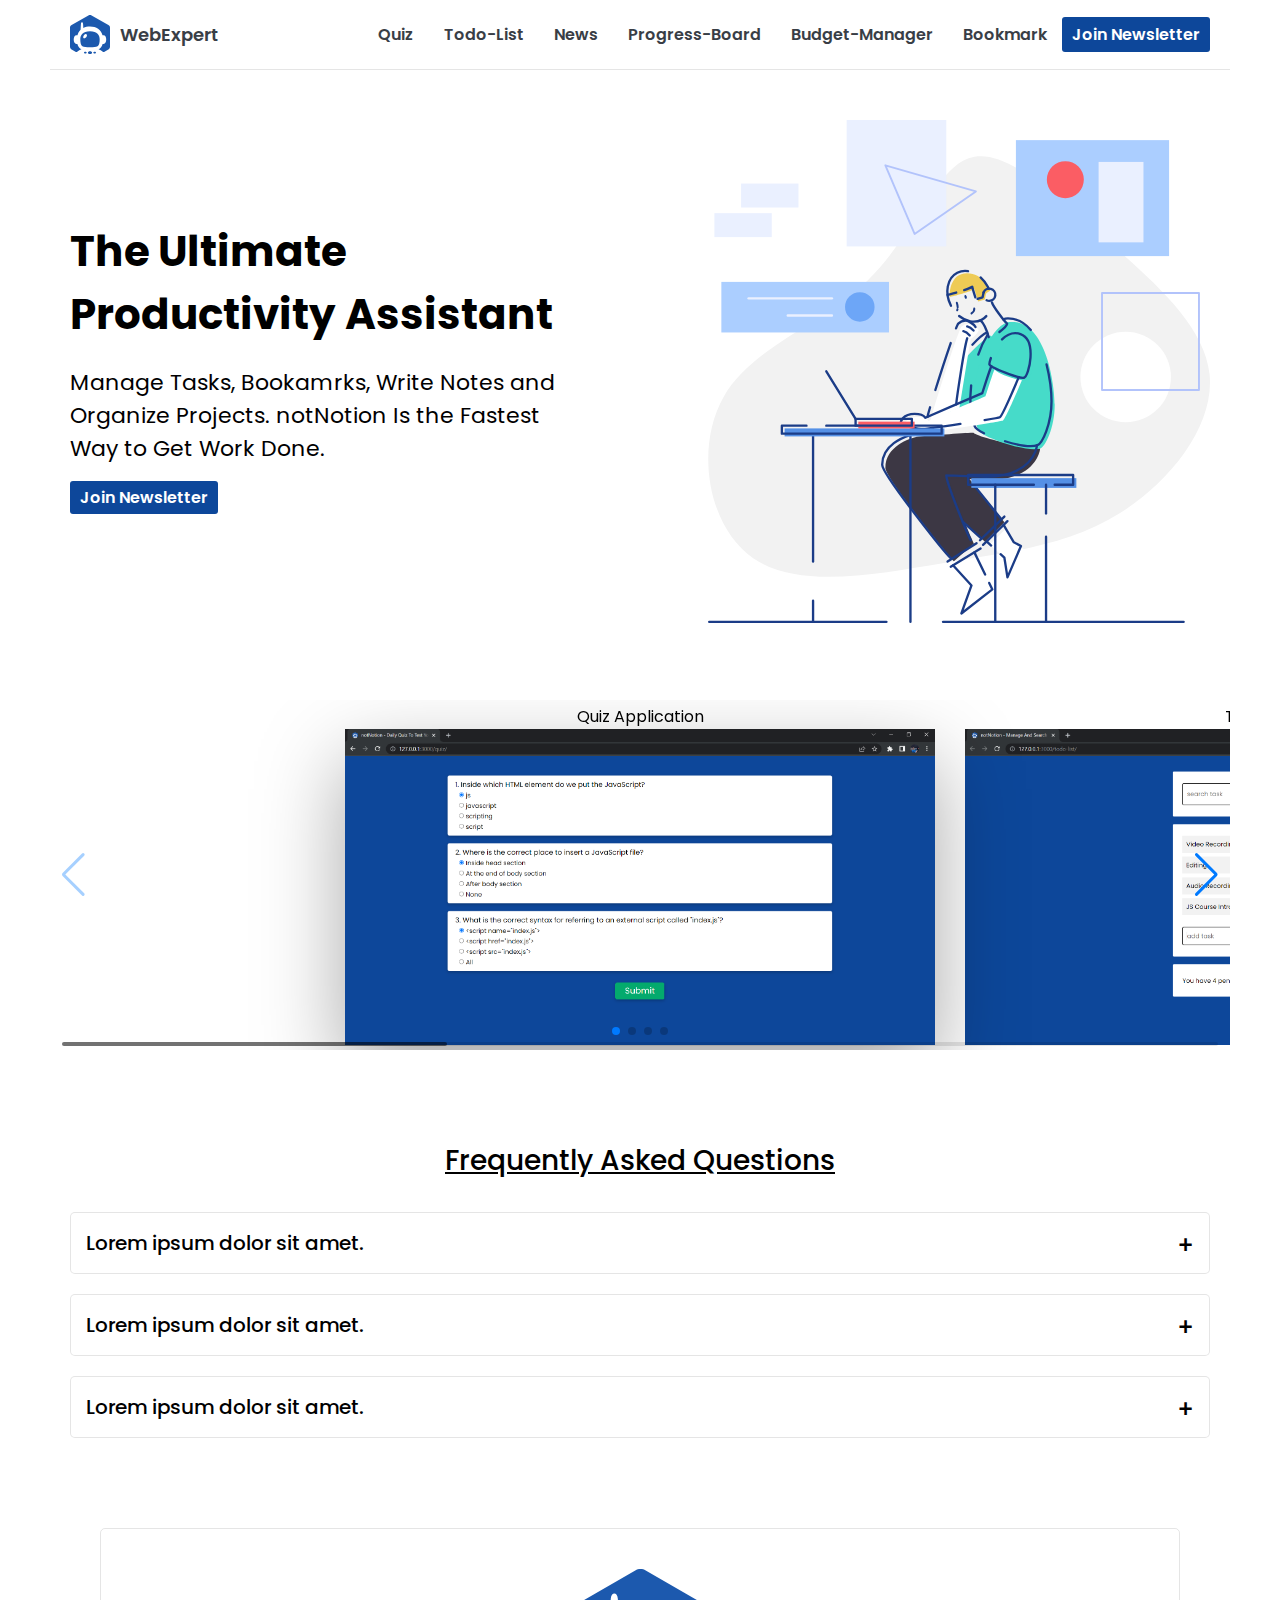
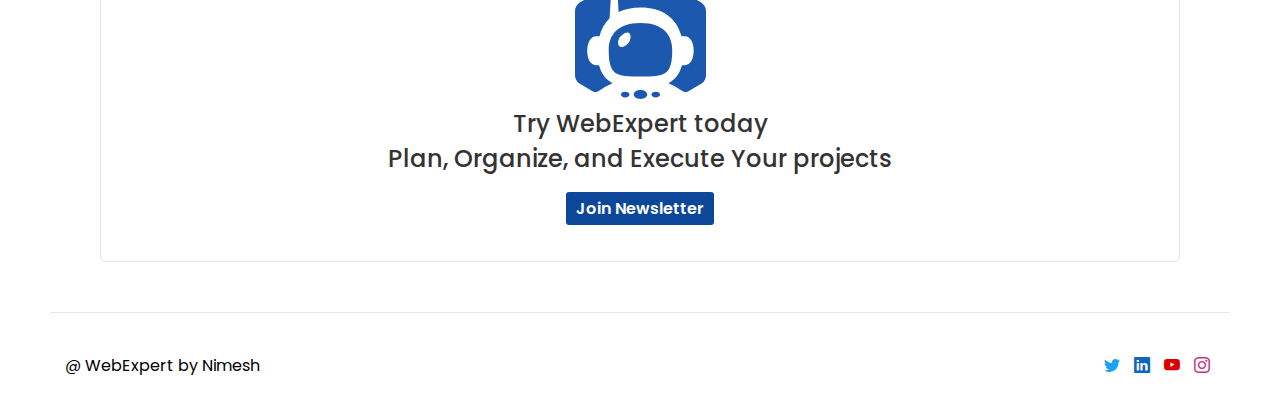
<file: index.html>
<!DOCTYPE html>
<html lang="en">
<head>
    <meta charset="UTF-8">
    <meta name="viewport" content="width=device-width, initial-scale=1.0">
    <title>WebExpert -The Ultimate Productivity Assistant</title>
    <link rel="icon" type="image/x-icon" href="./images/favicon.ico">
    <link rel="stylesheet"href="https://cdn.jsdelivr.net/npm/swiper@11/swiper-bundle.min.css"/>  
    <link rel="stylesheet" href="master.css">
</head>
<body>

    <header class="header">
        <div class="container">
            <div class="navbar">
                <a href="/" class="logo">
                    <img src="./images/logo.svg" alt="notNotion">
                    <span>WebExpert</span>
                </a>
                <nav>
                    <ul class="nav-items">
                        <li>
                            <a href="quiz/index.html">Quiz</a>
                        </li>
                        <li>
                            <a href="todo-list/index.html">Todo-List</a>
                        </li>
                        <li>
                            <a href="news/index.html">News</a>
                        </li>
                        <li>
                            <a href="progress-board/index.html">Progress-Board</a>
                        </li>
                        <li>
                            <a href="budget-manger/index.html">Budget-Manager</a>
                        </li>
                        <li>
                            <a href="bookmark-manager/index.html">Bookmark</a>
                        </li>
                        <span class="newsletter">Join Newsletter</span>
                    </ul>
                </nav>
                <div class="hamburger">
                    <span class="bar"></span>
                    <span class="bar"></span>
                    <span class="bar"></span>
                </div>
            </div>
        </div>
    </header>


    <main>
        <div class="container">
            <section class="homepage">
                <div class="text-wrap">
                    <h1 class="title">The Ultimate Productivity Assistant</h1>
                    <h2 class="subtitle">Manage Tasks, Bookamrks, Write Notes and Organize Projects. notNotion Is the Fastest
                        Way to Get Work Done.
                    </h2>
                    <p><span class="newsletter">Join Newsletter</span></p>
                </div>
                <div class="visual-wrap">
                    <img src="./images/productive.svg" alt="notNotion">
                </div>
            </section>

            <section class="carousel">
                <div class="swiper mySwiper">
                    <div class="swiper-wrapper">
                      <div class="swiper-slide">
                        <p>Quiz Application</p>
                        <img src="./images/quiz.png" />                       
                      </div>
                      <div class="swiper-slide">
                        <p>Todo List</p>
                        <img src="./images/todo-list.png" />
                      </div>
                      <div class="swiper-slide">
                        <p>News Portal</p>
                        <img src="./images/news.png" />
                      </div>
                      <div class="swiper-slide">
                        <p>Progress-Board</p>
                        <img src="./images/kanban.png" />
                      </div>
                      <div class="swiper-slide">
                        <p>Budget-Manager</p>
                        <img src="./images/budget-manager.png" />
                      </div>
                      <div class="swiper-slide">
                        <p>Bookmark</p>
                        <img src="./images/bookmark.png" />
                      </div>
                    </div>
                    <div class="swiper-button-next"></div>
                    <div class="swiper-button-prev"></div>
                    <div class="swiper-scrollbar"></div>
                    <div class="swiper-pagination"></div>
                  </div>
            </section>

            <section class="accordions">
                <p class="faq">Frequently Asked Questions</p>
                <div class="accordion">
                    <div class="title">Lorem ipsum dolor sit amet.</div>
                    <div class="content">Lorem ipsum dolor sit amet, consectetur adipisicing elit. Itaque accusamus ea esse dolorum, repellat obcaecati voluptates nemo veniam aperiam consequatur?</div>
                </div>                
                <div class="accordion">
                    <div class="title">Lorem ipsum dolor sit amet.</div>
                    <div class="content">Lorem ipsum dolor sit amet consectetur adipisicing elit. Iure quis expedita tempore sapiente. Quasi, corrupti. Provident fuga totam commodi vel.</div>
                </div>                
                <div class="accordion">
                    <div class="title">Lorem ipsum dolor sit amet.</div>
                    <div class="content">Lorem ipsum dolor sit amet consectetur adipisicing elit. Iure quis expedita tempore sapiente. Quasi, corrupti. Provident fuga totam commodi vel.</div>
                </div>
            </section>

            <section class="tagline">
                <img src="./images/logo.svg" alt="notNotion">
                <p class="main">Try WebExpert today</p>
                <p class="sub">Plan, Organize, and Execute Your projects</p>
                <span class="newsletter">Join Newsletter</span>
            </section>

            <section class="modal">
                <div class="newsletter-modal">
                <p>Join Newsletter Now!</p>
                <form>
                    <input type="text" name="name" placeholder="Name" autocomplete="off">
                    <input type="email" name="email" placeholder="Email" autocomplete="off">
                    <input type="submit" value="Join">
                </form>
                <i class="bi bi-x-lg close"></i>
                </div>
            </section>
        </div>
    </main>

    <footer>
        <div class="container">
            <div class="footer">
                <div class="brand-name">
                    <span>@ WebExpert by Nimesh</span>
                </div>
                <div class="social-icons">
                    <i class="bi bi-twitter social"></i>
                    <i class="bi bi-linkedin social"></i>
                    <i class="bi bi-youtube social"></i>
                    <i class="bi bi-instagram social"></i>
                </div>
            </div>
        </div>
    </footer>


    <script src="https://cdn.jsdelivr.net/npm/swiper@11/swiper-bundle.min.js"></script>
    <script src="./main.js"></script>
</body>
</html>
</file>
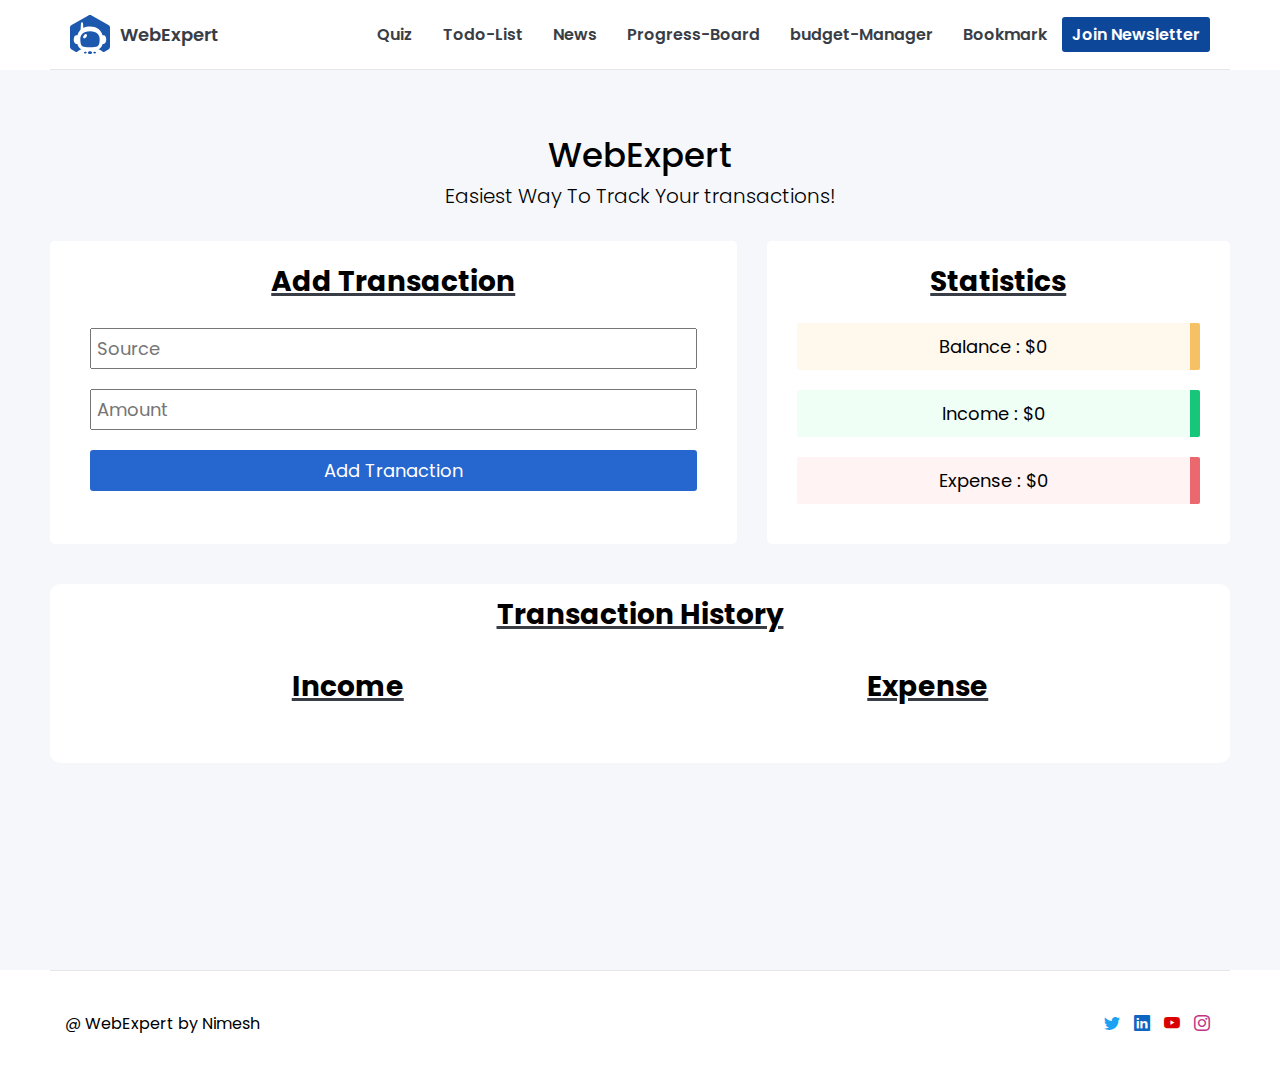
<file: budget-manger/index.html>
<!DOCTYPE html>
<html lang="en">
<head>
    <meta charset="UTF-8">
    <meta name="viewport" content="width=device-width, initial-scale=1.0">
    <title>Expense Tracker - Easiest Way To Track Your transactions!</title>
    <link rel="stylesheet" href="style.css">
    <link rel="icon" type="image/x-icon" href="../images/favicon.ico">
    <link rel="stylesheet" href="../master.css">
</head>
<body>

    <header class="header">
        <div class="container">
            <div class="navbar">
                <a href="../index.html" class="logo">
                    <img src="../images/logo.svg" alt="WebExpert">
                    <span>WebExpert</span>
                </a>
                <nav>
                    <ul class="nav-items">
                        <li>
                            <a href="../quiz/index.html">Quiz</a>
                        </li>
                        <li>
                            <a href="../todo-list/index.html">Todo-List</a>
                        </li>
                        <li>
                            <a href="../news/index.html">News</a>
                        </li>
                        <li>
                            <a href="../progress-board/index.html">Progress-Board</a>
                        </li>
                        <li>
                            <a href="../budget-manger/index.html">budget-Manager</a>
                        </li>
                        <li>
                            <a href="../bookmark-manager/index.html">Bookmark</a>
                        </li>
                        <span class="newsletter">Join Newsletter</span>
                    </ul>
                </nav>
                <div class="hamburger">
                    <span class="bar"></span>
                    <span class="bar"></span>
                    <span class="bar"></span>
                </div>
            </div>
        </div>
    </header>

    <main>

        <div class="outer-wrap">
            <div class="inner-wrap">
                <section class="heading">
                    <p class="title">WebExpert</p>
                    <p class="sub-title">Easiest Way To Track Your transactions!</p>
                </section>

                <section class="transaction-control">
                    <div class="actions">
                        <h3>Add Transaction</h3>
                        <form class="add">
                            <input type="text" name="source" placeholder="Source" autocomplete="off">
                            <input type="number" name="amount" placeholder="Amount" autocomplete="off">
                            <input type="submit" value="Add Tranaction" >                     
                        </form>
                        <span class="erromsg"></span>
                    </div>
                    <div class="stats">
                        <h3>Statistics</h3>
                        <p class="balance">
                            Balance : $<span id="balane"></span>
                        </p>
                        <p class="income">
                            Income : $<span id="income"></span>
                        </p>
                        <p class="expense">
                            Expense : $<span id="expense"></span>
                        </p>
                    </div>
                </section>

                <section class="transaction-history">
                    <h3>Transaction History</h3>

                        <div class="records">

                    <div class="income">
                        <h3>Income</h3>
                        <ul class="income-list">

                          


                        </ul>
                    </div>
                    <div class="expense">
                        <h3>Expense</h3>
                        <ul class="expense-list">
                       

                    </ul>
                    </div>

                </div>
                </section>
            </div>
        </div>


    </main>


    <section class="modal">
        <div class="newsletter-modal">
        <p>Join Newsletter Now!</p>
        <form>
            <input type="text" name="name" placeholder="Name" autocomplete="off">
            <input type="email" name="email" placeholder="Email" autocomplete="off">
            <input type="submit" value="Join">
        </form>
        <i class="bi bi-x-lg close"></i>
        </div>
    </section>




    <footer>
        <div class="container">
            <div class="footer">
                <div class="brand-name">
                    <span>@ WebExpert by Nimesh</span>
                </div>
                <div class="social-icons">
                    <i class="bi bi-twitter social"></i>
                    <i class="bi bi-linkedin social"></i>
                    <i class="bi bi-youtube social"></i>
                    <i class="bi bi-instagram social"></i>
                </div>
            </div>
        </div>
    </footer>


    <script src="../main.js"></script>
    <script src="index.js"6></script>
</body>
</html>
</file>
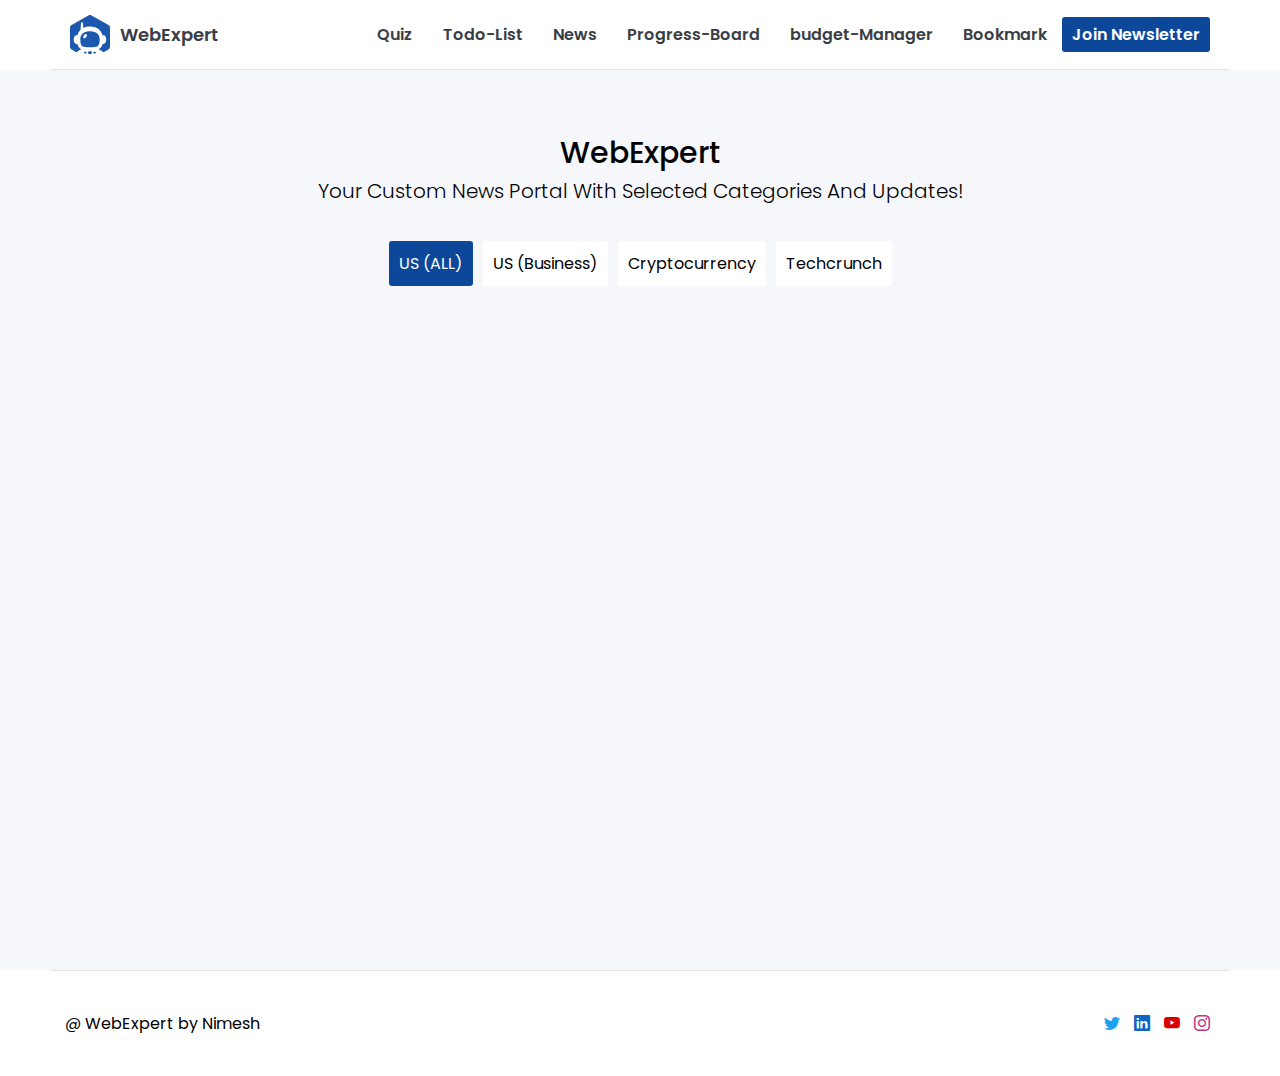
<file: news/index.html>
<!DOCTYPE html>
<html lang="en">
<head>
    <meta charset="UTF-8">
    <meta name="viewport" content="width=device-width, initial-scale=1.0">
    <title>News Protal-Your Custom News Portal With Selected Categories And Updates!</title>
    <link rel="icon" type="image/x-icon" href="../images/favicon.ico">
    <link rel="stylesheet" href="./style.css">
    <link rel="stylesheet" href="../master.css">
</head>
<body>

    <header class="header">
        <div class="container">
            <div class="navbar">
                <a href="../index.html" class="logo">
                    <img src="../images/logo.svg" alt="WebExpert">
                    <span>WebExpert</span>
                </a>
                <nav>
                    <ul class="nav-items">
                        <li>
                            <a href="../quiz/index.html">Quiz</a>
                        </li>
                        <li>
                            <a href="../todo-list/index.html">Todo-List</a>
                        </li>
                        <li>
                            <a href="../news/index.html">News</a>
                        </li>
                        <li>
                            <a href="../progress-board/index.html">Progress-Board</a>
                        </li>
                        <li>
                            <a href="../budget-manger/index.html">budget-Manager</a>
                        </li>
                        <li>
                            <a href="../bookmark-manager/index.html">Bookmark</a>
                        </li>
                        <span class="newsletter">Join Newsletter</span>
                    </ul>
                </nav>
                <div class="hamburger">
                    <span class="bar"></span>
                    <span class="bar"></span>
                    <span class="bar"></span>
                </div>
            </div>
        </div>
    </header>

    <main>
       <div class="outer-wrap">
        <div class="inner-wrap">
            <section class="heading">
                <p class="title">WebExpert</p> 
                <p class="subtitle">Your Custom News Portal With Selected Categories And Updates!</p>
            </section>
            <section class="news">
                <div class="category">
                    <span class="active" data-url="/top-headlines?country=us">US (ALL)</span>
                    <span data-url="/top-headlines?country=us&category=business">US (Business)</span>
                    <span data-url="/everything?q=crypto&sortBy=publishdAt">Cryptocurrency</span>
                    <span data-url="/top-headlines?sources=techcrunch">Techcrunch</span>
                </div>
                <div class="cards">
                </div>
            </section>
        </div>
       </div>
    </main>

    <section class="modal">
        <div class="newsletter-modal">
        <p>Join Newsletter Now!</p>
        <form>
            <input type="text" name="name" placeholder="Name" autocomplete="off">
            <input type="email" name="email" placeholder="Email" autocomplete="off">
            <input type="submit" value="Join">
        </form>
        <i class="bi bi-x-lg close"></i>
        </div>
    </section>


    <footer>
        <div class="container">
            <div class="footer">
                <div class="brand-name">
                    <span>@ WebExpert by Nimesh</span>
                </div>
                <div class="social-icons">
                    <i class="bi bi-twitter social"></i>
                    <i class="bi bi-linkedin social"></i>
                    <i class="bi bi-youtube social"></i>
                    <i class="bi bi-instagram social"></i>
                </div>
            </div>
        </div>
    </footer>


    <script src="../main.js"></script>
    <script src="./index.js"></script>
</body>
</html>
</file>
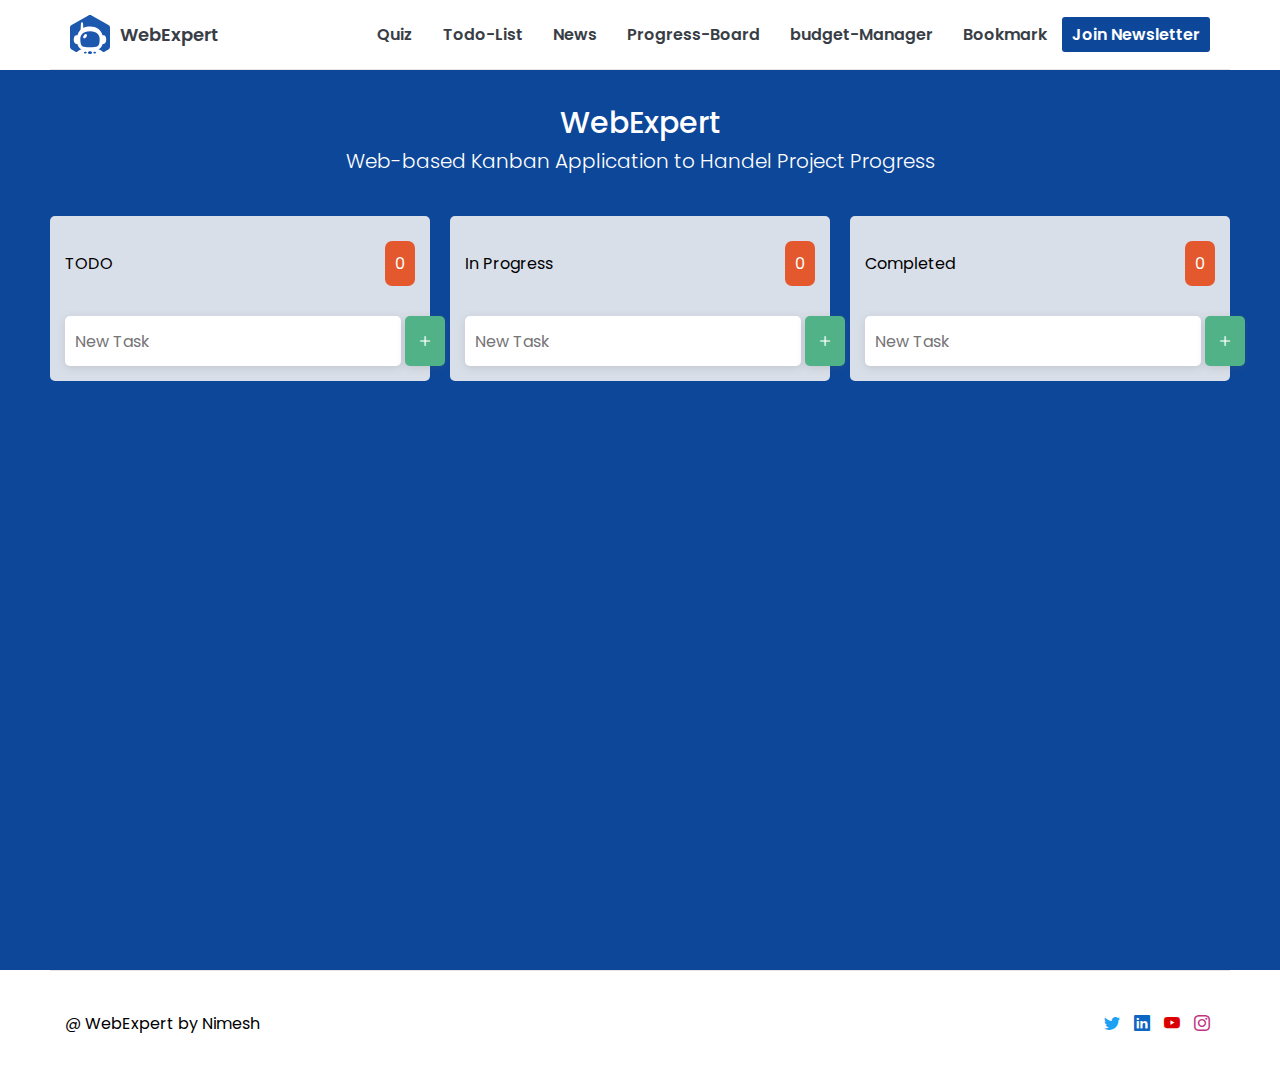
<file: progress-board/index.html>
<!DOCTYPE html>
<html lang="en">
<head>
    <meta charset="UTF-8">
    <meta name="viewport" content="width=device-width, initial-scale=1.0">
    <title>Kanban App</title>
    <link rel="icon" type="image/x-icon" href="../images/favicon.ico">
    <link rel="stylesheet" href="./style.css">
    <link rel="stylesheet" href="../master.css">
</head>
<body>

    <header class="header">
        <div class="container">
            <div class="navbar">
                <a href="../index.html" class="logo">
                    <img src="../images/logo.svg" alt="WebExpert">
                    <span>WebExpert</span>
                </a>
                <nav>
                    <ul class="nav-items">
                        <li>
                            <a href="../quiz/index.html">Quiz</a>
                        </li>
                        <li>
                            <a href="../todo-list/index.html">Todo-List</a>
                        </li>
                        <li>
                            <a href="../news/index.html">News</a>
                        </li>
                        <li>
                            <a href="../progress-board/index.html">Progress-Board</a>
                        </li>
                        <li>
                            <a href="../budget-manger/index.html">budget-Manager</a>
                        </li>
                        <li>
                            <a href="../bookmark-manager/index.html">Bookmark</a>
                        </li>
                        <span class="newsletter">Join Newsletter</span>
                    </ul>
                </nav>
                <div class="hamburger">
                    <span class="bar"></span>
                    <span class="bar"></span>
                    <span class="bar"></span>
                </div>
            </div>
        </div>
    </header>
    
    <main>


        
        <div class="outer-warp">
            <div class="inner-warp">
                <section class="heading">
                    <p class="title">WebExpert</p>
                    <p class="subtitel">Web-based Kanban Application to Handel Project Progress</p>
                </section>
                <section class="kanban">
                    <div class="taskbox">
                        <div class="title">
                            <p>TODO</p>
                            <span class="todo">2</span>
                        </div>
                        <div class="cards todo" data-id="0">                          
                        </div>
                        <form class="add">
                            <input type="text" name="task" placeholder="New Task" autocomplete="off" max="30">
                            <button class="bi bi-plus" data-id="0" name="submit"></button>
                        </form>
                    </div>
                    <div class="taskbox">
                        <div class="title">
                            <p>In Progress</p>
                            <span class="pending">1</span>
                        </div>
                        <div class="cards pending" data-id="1">
                            
                        </div>
                        <form class="add">
                            <input type="text" name="task" placeholder="New Task" autocomplete="off" max="30">
                            <button class="bi bi-plus" data-id="1" name="submit"></button>
                        </form>
                    </div>
                    <div class="taskbox">
                        <div class="title">
                            <p>Completed</p>
                            <span class="completed">3</span>
                        </div>
                        <div class="cards completed" data-id="2">
                        </div>
                        <form class="add">
                            <input type="text" name="task" placeholder="New Task" autocomplete="off" max="30">
                            <button class="bi bi-plus" data-id="2" name="submit"></button>
                        </form>
                    </div>
                </section>
            </div>
        </div>
    </main>

    <section class="modal">
        <div class="newsletter-modal">
        <p>Join Newsletter Now!</p>
        <form>
            <input type="text" name="name" placeholder="Name" autocomplete="off">
            <input type="email" name="email" placeholder="Email" autocomplete="off">
            <input type="submit" value="Join">
        </form>
        <i class="bi bi-x-lg close"></i>
        </div>
    </section>

    <footer>
        <div class="container">
            <div class="footer">
                <div class="brand-name">
                    <span>@ WebExpert by Nimesh</span>
                </div>
                <div class="social-icons">
                    <i class="bi bi-twitter social"></i>
                    <i class="bi bi-linkedin social"></i>
                    <i class="bi bi-youtube social"></i>
                    <i class="bi bi-instagram social"></i>
                </div>
            </div>
        </div>
    </footer>



    <script src="../main.js"></script>
    <script type="module" src="./index.js"></script>
</body>
</html>
</file>
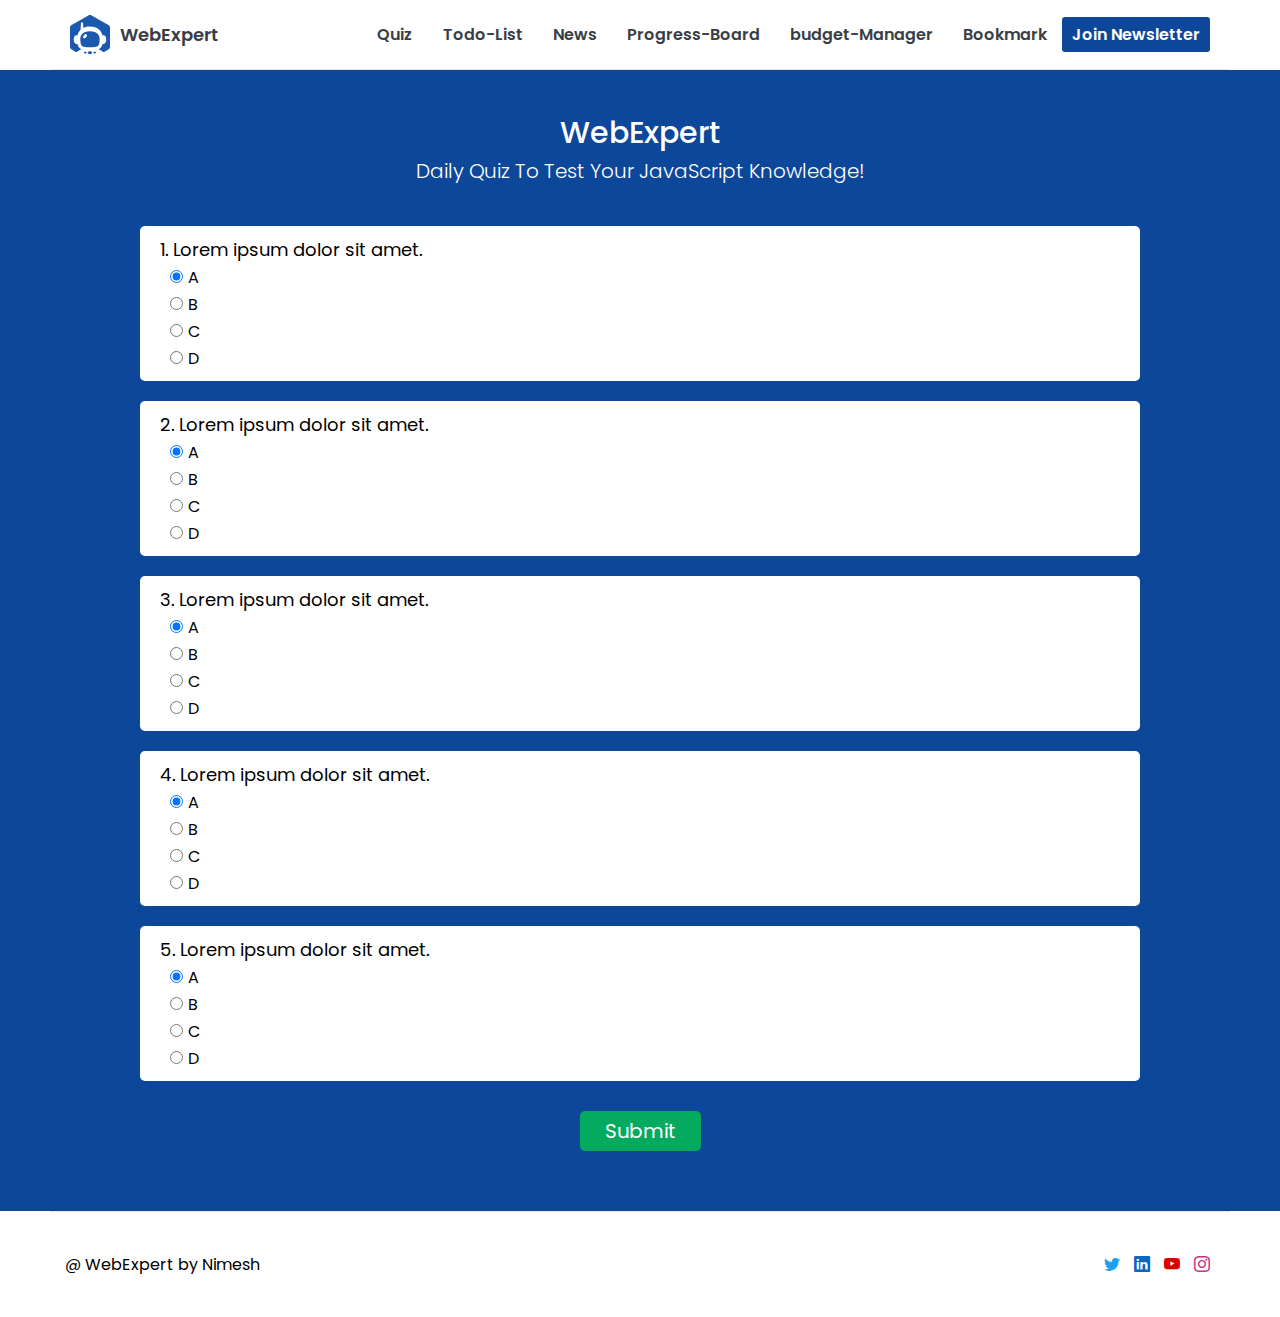
<file: quiz/index.html>
<!DOCTYPE html>
<html lang="en">
<head>
    <meta charset="UTF-8">
    <meta name="viewport" content="width=device-width, initial-scale=1.0">
    <title>Quiz Apllication</title>

    <link rel="stylesheet" href="style.css">
    <link rel="icon" type="image/x-icon" href="../images/favicon.ico">
    <link rel="stylesheet" href="../master.css">

    
</head>
<body>

    <header class="header">
        <div class="container">
            <div class="navbar">
                <a href="../index.html" class="logo">
                    <img src="../images/logo.svg" alt="WebExpert">
                    <span>WebExpert</span>
                </a>
                <nav>
                    <ul class="nav-items">
                        <li>
                            <a href="../quiz/index.html">Quiz</a>
                        </li>
                        <li>
                            <a href="../todo-list/index.html">Todo-List</a>
                        </li>
                        <li>
                            <a href="../news/index.html">News</a>
                        </li>
                        <li>
                            <a href="../progress-board/index.html">Progress-Board</a>
                        </li>
                        <li>
                            <a href="../budget-manger/index.html">budget-Manager</a>
                        </li>
                        <li>
                            <a href="../bookmark-manager/index.html">Bookmark</a>
                        </li>
                        <span class="newsletter">Join Newsletter</span>
                    </ul>
                </nav>
                <div class="hamburger">
                    <span class="bar"></span>
                    <span class="bar"></span>
                    <span class="bar"></span>
                </div>
            </div>
        </div>
    </header>

    <main>

         <section class="quiz">
             <div class="heading">
                <p class="title">WebExpert</p>
                <p class="subtitle">Daily Quiz To Test Your JavaScript Knowledge!</p>
             </div>


             <div class="result hide">
                <p></p>
                <p class="reload">
                    <button onclick="reloadPage()">Try Again</button>
                </p>
             </div>

             <form class="quiz-form">
                 
             <!-- question 01 -->

                <div class="question">
                    <p>1. Lorem ipsum dolor sit amet.</p>
                    <div class="option">
                        <input type="radio" name="q1" value="A" checked>
                        <label for="">A</label>
                    </div>
                    <div class="option">
                        <input type="radio" name="q1" value="B" >
                        <label for="">B</label>
                    </div>
                    <div class="option">
                        <input type="radio" name="q1" value="C" >
                        <label for="">C</label>
                    </div>
                    <div class="option">
                        <input type="radio" name="q1" value="D" >
                        <lDbel for="">D</lDbel>
                    </div>
                </div>

              <!-- question 02 -->

                <div class="question">
                    <p>2. Lorem ipsum dolor sit amet.</p>
                    <div class="option">
                        <input type="radio" name="q2" value="A" checked>
                        <label for="">A</label>
                    </div>
                    <div class="option">
                        <input type="radio" name="q2" value="B" >
                        <label for="">B</label>
                    </div>
                    <div class="option">
                        <input type="radio" name="q2" value="C" >
                        <label for="">C</label>
                    </div>
                    <div class="option">
                        <input type="radio" name="q2" value="D" >
                        <lDbel for="">D</lDbel>
                    </div>
                </div>

                <!-- question 03 -->

                <div class="question" >
                    <p>3. Lorem ipsum dolor sit amet.</p>
                    <div class="option">
                        <input type="radio" name="q3" value="A" checked>
                        <label for="">A</label>
                    </div>
                    <div class="option">
                        <input type="radio" name="q3" value="B" >
                        <label for="">B</label>
                    </div>
                    <div class="option">
                        <input type="radio" name="q3" value="C" >
                        <label for="">C</label>
                    </div>
                    <div class="option">
                        <input type="radio" name="q3" value="D" >
                        <lDbel for="">D</lDbel>
                    </div>
                </div>

                <!-- question 04 -->

                <div class="question">
                    <p>4. Lorem ipsum dolor sit amet.</p>
                    <div class="option">
                        <input type="radio" name="q4" value="A" checked>
                        <label for="">A</label>
                    </div>
                    <div class="option">
                        <input type="radio" name="q4" value="B" >
                        <label for="">B</label>
                    </div>
                    <div class="option">
                        <input type="radio" name="q4" value="C" >
                        <label for="">C</label>
                    </div>
                    <div class="option">
                        <input type="radio" name="q4" value="D" >
                        <lDbel for="">D</lDbel>
                    </div>
                </div>

                <!-- question 05 -->

                <div class="question">
                    <p>5. Lorem ipsum dolor sit amet.</p>
                    <div class="option">
                        <input type="radio" name="q5" value="A" checked>
                        <label for="">A</label>
                    </div>
                    <div class="option">
                        <input type="radio" name="q5" value="B" >
                        <label for="">B</label>
                    </div>
                    <div class="option">
                        <input type="radio" name="q5" value="C" >
                        <label for="">C</label>
                    </div>
                    <div class="option">
                        <input type="radio" name="q5" value="D" >
                        <lDbel for="">D</lDbel>
                    </div>
                </div>
                <div class="submit">
                    <input type="submit" value="Submit">
                </div>
             </form>
         </section>
    </main>

    <section class="modal">
        <div class="newsletter-modal">
        <p>Join Newsletter Now!</p>
        <form>
            <input type="text" name="name" placeholder="Name" autocomplete="off">
            <input type="email" name="email" placeholder="Email" autocomplete="off">
            <input type="submit" value="Join">
        </form>
        <i class="bi bi-x-lg close"></i>
        </div>
    </section>

    <footer>
        <div class="container">
            <div class="footer">
                <div class="brand-name">
                    <span>@ WebExpert by Nimesh</span>
                </div>
                <div class="social-icons">
                    <i class="bi bi-twitter social"></i>
                    <i class="bi bi-linkedin social"></i>
                    <i class="bi bi-youtube social"></i>
                    <i class="bi bi-instagram social"></i>
                </div>
            </div>
        </div>
    </footer>

    <script src="../main.js"></script>
    <script src="index.js"></script>
</body>
</html>
</file>
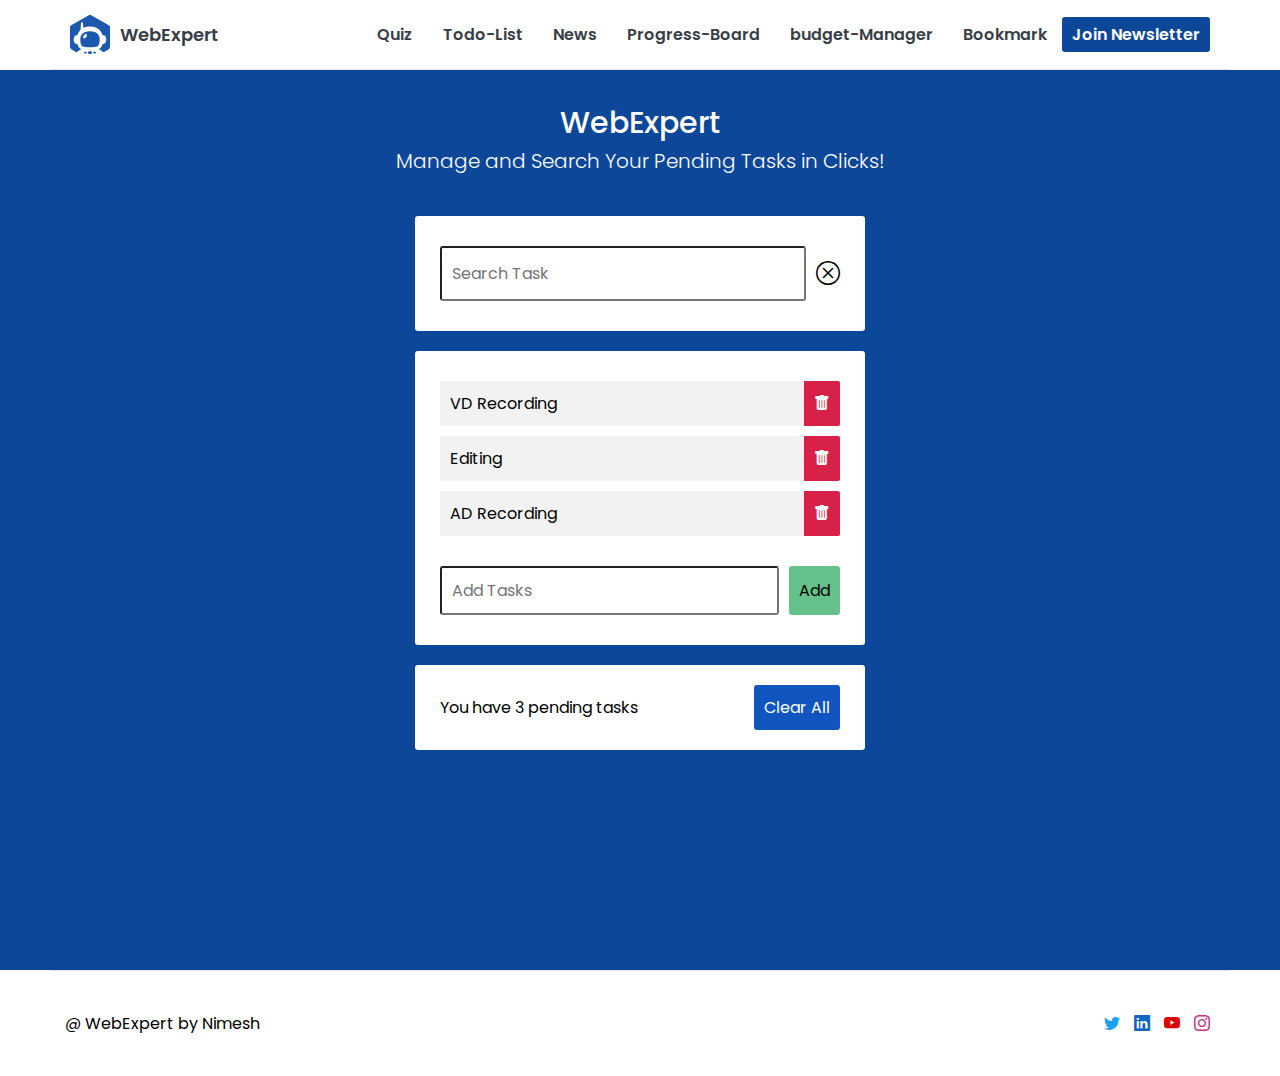
<file: todo-list/index.html>
<!DOCTYPE html>
<html lang="en">
<head>
    <meta charset="UTF-8">
    <meta name="viewport" content="width=device-width, initial-scale=1.0">
    <title>To-DO Project</title>
    <link rel="stylesheet" href="style.css">
    <link rel="icon" type="image/x-icon" href="../images/favicon.ico">
    <link rel="stylesheet" href="../master.css">
</head>
<body>

    <header class="header">
        <div class="container">
            <div class="navbar">
                <a href="../index.html" class="logo">
                    <img src="../images/logo.svg" alt="WebExpert">
                    <span>WebExpert</span>
                </a>
                <nav>
                    <ul class="nav-items">
                        <li>
                            <a href="../quiz/index.html">Quiz</a>
                        </li>
                        <li>
                            <a href="../todo-list/index.html">Todo-List</a>
                        </li>
                        <li>
                            <a href="../news/index.html">News</a>
                        </li>
                        <li>
                            <a href="../progress-board/index.html">Progress-Board</a>
                        </li>
                        <li>
                            <a href="../budget-manger/index.html">budget-Manager</a>
                        </li>
                        <li>
                            <a href="../bookmark-manager/index.html">Bookmark</a>
                        </li>
                        <span class="newsletter">Join Newsletter</span>
                    </ul>
                </nav>
                <div class="hamburger">
                    <span class="bar"></span>
                    <span class="bar"></span>
                    <span class="bar"></span>
                </div>
            </div>
        </div>
    </header>

    <main>
        <div class="wrap">
            <section class="heading">
                <p class="title">WebExpert</p>
                <p class="sub-title">Manage and Search Your Pending Tasks in Clicks!</p>
            </section>

            <section class="task-manager">
                <div class="search-box">
                    
                    <form class="search">
                        <input type="text" name="task" placeholder="Search Task" autocomplete="off">
                        <i class="bi bi-x-circle reset"></i>
                    </form>
                </div>
                <div class="task-box">
                    <ul class="tasks">
                        <li>
                            <span>VD Recording</span>
                            <i class="bi bi-trash-fill delete"></i>
                        </li>
                        <li>
                            <span>Editing</span>
                            <i class="bi bi-trash-fill delete"></i>
                        </li>
                        <li>
                            <span>AD Recording</span>
                            <i class="bi bi-trash-fill delete"></i>
                        </li>
                    </ul>
                    <form class="add">
                        <input type="text" name = "task" placeholder="Add Tasks" autocomplete="off">
                        <input type="submit" value="Add">
                    </form>
                </div>
                <div class="message">
                    <span></span>
                    <button class="clear">Clear All</button>
                </div>
            </section>
        </div>

    </main>

    <section class="modal">
        <div class="newsletter-modal">
        <p>Join Newsletter Now!</p>
        <form>
            <input type="text" name="name" placeholder="Name" autocomplete="off">
            <input type="email" name="email" placeholder="Email" autocomplete="off">
            <input type="submit" value="Join">
        </form>
        <i class="bi bi-x-lg close"></i>
        </div>
    </section>


    <footer>
        <div class="container">
            <div class="footer">
                <div class="brand-name">
                    <span>@ WebExpert by Nimesh</span>
                </div>
                <div class="social-icons">
                    <i class="bi bi-twitter social"></i>
                    <i class="bi bi-linkedin social"></i>
                    <i class="bi bi-youtube social"></i>
                    <i class="bi bi-instagram social"></i>
                </div>
            </div>
        </div>
    </footer>







    <script src="../main.js"></script>
    <script src="index.js"></script>
</body>
</html>
</file>
<file: master.css>
@import url('https://fonts.googleapis.com/css2?family=Poppins:ital,wght@0,100;0,200;0,300;0,400;0,500;0,600;0,700;0,800;0,900;1,100;1,200;1,300;1,400;1,500;1,600;1,700;1,800;1,900&display=swap');
@import url("https://cdn.jsdelivr.net/npm/bootstrap-icons@1.11.3/font/bootstrap-icons.min.css");

:root{
    --box-shadow : rgba(0 ,0, 0, 0.16) 0px, 1px, 4px;
}

*{
    margin: 0;
    padding: 0;
    box-sizing: border-box;
    font-size: 16px;
    font-family: 'Poppins', sans-serif;
    text-decoration: none;
    list-style: none;

}

body{
    background-color: white;
}

main{
    /* to stick fotter at bottom */
    min-height: 85vh; 
}

.container{
    max-width: 1200px;
    margin: auto;
    padding: 0px 10px;
}

.header{
    background-color: white;
}

.header .navbar{
    display: flex;
    align-items: center;
    justify-content: space-between;
    min-height: 70px;
    padding: 0px 20px;
    border-bottom: 1px solid #0000001a;
}

.header .logo{
    max-width: 40px;
    display: flex;
    align-items: center;
}

.header .logo img{
    width: 100%;
}

.header .logo span{
    margin-left: 10px;
    font-size: 18px;
    font-weight: 600;
    color: #393E46;
}
 
.header .nav-items{
    display: flex;
}

.header .nav-items li{
    padding: 5px 10px;
    margin: 5px;
    border-radius: 3px;
    font-weight: 600;
    text-decoration: none;
}

header .nav-items li:hover{
    background-color: #eeeeee;
}

.header .nav-items li .active{
    background-color: #eeeeee;
}

.header .nav-items a{
    color: #393e46;
}

.header .hamburger{
    display: none;
    cursor: pointer;
}

.header .hamburger .bar{
    display: block;
    /* Creating Bars */
    width: 25px;
    height: 3px;
    margin: 5px auto;
    background-color: #393E46;
    transition: all 0.3s ease-in-out;
}

.newsletter{
    background-color: #0d479a;
    color: #ffffff;
    cursor: pointer;
    padding: 5px 10px;
    margin: 5px 0px;
    border-radius: 3px;
    font-weight: 600;
}

.newsletter:hover{
    background-color: #0c3d81 !important;
}

.homepage{
    display: flex;
    justify-content: space-between;
    flex-wrap: wrap;
    margin: 50px 20px;
}

.homepage .text-wrap{
    width: 44%;
    align-self: center;
}

.homepage .text-wrap *{
    margin-bottom: 20px;
}

.homepage .text-wrap .title{
    font-size: 42px;
}

.homepage .text-wrap .subtitle{
    font-size: 22px;
    font-weight: 400;
}

.homepage .visual-wrap{
    width: 44%;
   text-align: center;
}

.homepage .visual-wrap img{
    max-height: 60vh;
}

.carousel{
    margin: 70px auto;
    user-select: none;
    height: 350px;
}

  .swiper {
    width: 100%;
    height: 100%;
  }

  .swiper-slide {
    display: flex;
    flex-direction: column;
    align-items: center;
    justify-content: center;
    position: relative;
  }

  .swiper-slide img {
    display: block;
    width: 100%;
  }

  @media only screen and (min-width: 769px) {
    .swiper-slide:first-child {
      transition: transform 100ms;
    }

    .swiper-slide:first-child img {
      transition: box-shadow 500ms;
    }

    .swiper-slide.swiper-slide-active:first-child {
      transform: translateX(50%);
      z-index: 2;
    }

    .swiper-slide.swiper-slide-active:first-child img {
      box-shadow: 0px 32px 80px rgba(0, 0, 0, 0.35);
    }

    .swiper-slide:nth-child(2) {
      transition: transform 100ms;
    }

    .swiper-slide.swiper-slide-next:nth-child(2) {
      transform: translateX(55%);
      z-index: 1;
    }

    .swiper[dir="rtl"] .swiper-slide.swiper-slide-active:first-child {
      transform: translateX(-50%);
    }

    .swiper[dir="rtl"] .swiper-slide.swiper-slide-next:nth-child(2) {
      transform: translateX(-55%);
    }
  }

.accordions{
    background-color: #ffffff;
    margin: 50px auto;
    padding: 20px;
}

.accordions .faq{
    font-size: 28px;
    font-weight: 500;
    margin-bottom: 30px;
    text-align: center;
    text-decoration: underline;
}

.accordions .accordion{
    margin: 20px 0px;
    background-color: #ffffff;
    border-radius: 5px;
    border: 1px solid #0000001a;
    box-shadow: rgba(67, 71, 85 0.27) 0px 0px 0.25em, rgba(90, 125,188, 0.05) 0px 0.25em 1em;
}

.accordions .title{
    font-size: 20px;
    font-weight: 500;
    cursor: pointer;
    padding: 15px;
    user-select: none;
    position: relative;
}

    /* Add plus Mark in title right  */
.accordions .title::after{
    content: "+";
    font-size: 24px;
    position: absolute;
    right: 16px;
}

.accordions .title.active::after{
    content:"-" ;
}

.accordions .content{
    padding: 15px;
    display: none;
    border-top: 1px solid #0000001a;
    user-select: none;
    background-color: #f6f8fc;
    border-left: 3px solid #0c3d81;
    font-size: 18px;
}

.accordions .content.active{
    display: block;
}

.tagline{
    margin: 50px;
    padding: 40px 10px;
    text-align: center;
    border: 1px solid #0000001a;
    border-radius: 5px;
    box-shadow: var(--box-shadow);
}

.tagline p{
    font-size: 24px;
    font-weight: 500;
    color: #333333;
}

.tagline .sub{
    margin-bottom: 20px;
}

footer{
    background-color: #ffffff;
}

.modal{
    background-color: #393e46d8;
    width: 100%;
    height: 100%;
    position: fixed;
    top: 0px;
    left: 0px;
    opacity: 0;
    pointer-events: none;
}

.modal.show{
    z-index: 2;
    opacity: 1;
    transition: opacity 0.3s ease;
    pointer-events: auto;
}

.modal .newsletter-modal{
    background-color: #ffffff;
    border: 1px solid #0000001a;
    border-radius: 5px;
    max-width: 350px;
    padding: 70px 25px;
    box-shadow: var(--box-shadow);
    position: relative;
    top: 50%;
    left: 50%;
    transform: translateX(-50%) translateY(-50%);
}

.modal .newsletter-modal p{
    font-size: 20px;
    text-align: center;
    font-weight: 500;
    margin-bottom: 15px;
}

.modal .close{
    position: absolute;
    top: 10px;
    right: 10px;
    cursor: pointer;
}

.modal form{
    display: flex;
    flex-direction: column;
    gap: 15px;
}

.modal form input{
    font-size: 16px;
    border-radius: 3px;
    border: 1px solid #0000001a;
    padding: 5px;
}

.modal form input[type="submit"]{
    background-color: #0d479a;
    color: white;
    cursor: pointer;
}

footer .footer{
    display: flex;
    justify-content: space-between;
    padding: 40px 15px;
    border-top: 1px solid #0000001a;
}

.footer i.social{
    margin: 0px 5px;
    cursor: pointer;
}

footer .bi-twitter{
    color: #1da1f2;
}

footer .bi-linkedin{
    color: #0c66c2;
}

footer .bi-youtube{
    color: #db0000;
}

footer .bi-instagram{
    color: #c13584;
}

@media (max-width: 960px){
    .header .nav-items{
        flex-direction: column;
        position: fixed;
        top: 70px;
        /* To move nav list from the left of page invisibely */
        left: -100%; 
        background-color: #ffffff;
        color: #393E46;
        width: 100%;
        transition: 0.3s;
    }

    .header .nav-items.active{
        left: 0px;
    }

    .header .nav-items li{
        border-bottom: 1px solid #0000001a;
        padding: 20px;
    }

    .header .newsletter{
        padding: 20px;
        margin: 10px;
    }

    .header .hamburger{
        display: block;
    }
        /* Creating cross mark */
    .header .hamburger.active .bar:nth-child(2){
        opacity: 0;
    }
    .header .hamburger.active .bar:nth-child(1){
       transform: translateY(8px) rotate(45deg);
    }
    .header .hamburger.active .bar:nth-child(3){
        transform: translateY(-8px) rotate(-45deg);
    }

    .homepage .text-wrap{
        width: 100%;
    }

    .homepage .visual-wrap{
        width: 100%;
    }

}
</file>
<file: budget-manger/style.css>
@import url('https://fonts.googleapis.com/css2?family=Poppins:ital,wght@0,100;0,200;0,300;0,400;0,500;0,600;0,700;0,800;0,900;1,100;1,200;1,300;1,400;1,500;1,600;1,700;1,800;1,900&display=swap');
@import url("https://cdn.jsdelivr.net/npm/bootstrap-icons@1.11.3/font/bootstrap-icons.min.css");

:root{
    --box-shadow : rgba(0 ,0, 0, 0.16) 0px, 1px, 4px;
}

*{
    margin: 0;
    padding: 0;
    box-sizing: border-box;
    font-family: 'Poppins', sans-serif;
    text-decoration: none;
    list-style: none;

}

h3{
    text-align: center;
    margin-bottom: 15px;
    text-decoration: underline solid #393e46 3px;
    font-size: 28px;
}

.outer-wrap{
 width: 100%;
 min-height: 100vh;
 background-color: #f5f7fa;
 padding: 30px;
}
.inner-wrap{
    max-width: 1200px;
    margin: auto;
}

.heading{
    /* margin: 10px auto 40px auto; */
    margin: 30px auto;
    padding: 0px 20px;
}

.heading .title{
 font-size: 34px;
 color: #000000;
 font-weight: 500;
 text-align: center;
}

.heading .sub-title{
    font-size: 20px;
    color: #000000;
    font-weight: 300;
    text-align: center;
}

.transaction-control{
    display: flex;
    justify-content: space-around;
    flex-wrap: wrap;
    gap: 10px;
    margin: 30px auto;
    text-align: center;
}

.transaction-control .actions, .transaction-control .stats{
    flex-grow: 1;
    background-color: #ffffff;
    padding: 20px;
    box-shadow: var(--box-shadow);
    border-radius: 5px;
    margin: 0px 10px;
}

.actions .add{
    display: flex;
    flex-direction: column;
    margin: 10px;
} 

.actions .add input{
    font-size: 18px;
    padding: 5px;
    margin: 10px;
}

.actions .add input[type = "submit"]{
    padding: 7px 15px;
    border-radius: 3px;
    border: none;
    background-color: #2666cf;
    color: #ffffff;
    cursor: pointer;
    box-shadow: var(--box-shadow);
}
 
.erromsg{
    font-size: 16px;
    font-weight: 300;
    color: #d01349;
}
.stats p{
    background-color: #2666cf;
    margin: 20px 10px;
    padding: 10px 20px;
    box-shadow: var(--box-shadow);
    font-size: 18px;
    border-radius: 2px;
    text-align: center;
}

.stats p.balance{
    background-color: #fff2dd92;
    border-right: 10px solid #f6c065;
}
.stats p.income{
    background-color: #e7fff1ad;
    border-right: 10px solid #16c77a;
}
.stats p.expense{
    background-color: #ffeef0bb ;
    border-right: 10px solid #EB686E;

}

.stats p span{
    font-size: 18px;
}

.transaction-history{
    margin: 40px 10px;
    background-color:#ffffff;
    border-radius: 10px;
    padding: 10px 0px;
    box-shadow: var(--box-shadow);
}

.records{
    display: flex;
    justify-content: space-around;
    flex-wrap: wrap;
    gap: 20px;
    margin: 20px;
}

.records div{
    flex-grow: 1;
    padding: 10px;
}

.records li{
    display: flex;
    justify-content: space-between;
    background-color: #ffffff;
    padding: 10px;
    margin: 12px 0px;
    min-width: 250px;
}

.records .income li{
    border-left: 10px solid #2ecc71;
}

.records .expense li{
    border-left: 10px solid #df5e5e; 
}

.records li p:first-child{
    flex-grow: 1;
    display: flex;
    flex-direction: column;
}

.records span{
    font-size: 18px;
}

.records span#time{
 color: #717171;
 font-size: 12px;
}


.records i.delete{
    margin-left: 10px;
    color: #082032;
    cursor: pointer;
    font-size: 18px;
}

.records i.delete:hover{
    color: #b42b51;
}
</file>
<file: news/style.css>
@import url('https://fonts.googleapis.com/css2?family=Poppins:ital,wght@0,100;0,200;0,300;0,400;0,500;0,600;0,700;0,800;0,900;1,100;1,200;1,300;1,400;1,500;1,600;1,700;1,800;1,900&display=swap');
@import url("https://cdn.jsdelivr.net/npm/bootstrap-icons@1.11.3/font/bootstrap-icons.min.css");

:root{
    --box-shadow : rgba(0 ,0, 0, 0.16) 0px, 1px, 4px;
}

*{
    margin: 0;
    padding: 0;
    box-sizing: border-box;
    font-family: 'Poppins', sans-serif;
    text-decoration: none;
    list-style: none;

}

.outer-wrap{
    width: 100%;
    min-height: 100vh;
    background: #f5f7fa;
    padding: 30px;
}

.inner-wrap{
    max-width: 1200px;
    margin: auto;
}

.heading{
    margin: 30px auto;

}

.heading .title{
    font-size: 30px;
    color: #000000;
    font-weight: 500;
    text-align: center;
}

.heading .subtitle{
    font-size: 20px;
    color: #000000;
    font-weight: 300;
    text-align: center;
}

.category{
    margin: 10px 0px 50px 0px;
    display: flex;
    justify-content: center;
    flex-wrap: wrap;
}

.category span{
    padding: 10px;
    border-radius: 3px;
    background-color: white;
    box-shadow: var(--box-shadow);
    cursor: pointer;
    margin: 5px;
}

.category span:hover{
    background-color: #eaebef;
}

.category span.active{
    background-color: #0d479a !important;
    color: white;
}

.card{
    background-color: white;
    padding: 10px;
    border-radius: 5px;
    box-shadow: var(--box-shadow);
    margin: 20px auto;
    display: flex;
}

.card .image{
    margin: auto;
}

.card .image img{
    max-width: 300px;
    border: 1px solid #efefef;
    border-radius: 5px;
}

.card .information{
    flex-grow: 1;
    padding: 10px;
    margin-left: 10px;
    display: flex;
    flex-direction: column;
    justify-content: space-between;
    gap: 15px;
}

.card .information .title{
    font-size: 20px;
    font-weight: 500;
    color: #1a1c20;
}

.card .information .description{
    color: #5d5f63;
    margin: 5px 0px;
}

.card .information .time{
    color: #5d5f63;
}

.card .other{
    display: flex;
    justify-content: space-between;
    flex-wrap: wrap;
    gap: 10px;
}

.card .other .source{
    background-color: #2666cf;
    color: white;
    padding: 5px 10px;
    border-radius: 5px;
}

.card .other .url{
    background-color: #04aa6d;
    color: white;
    padding: 5px 10px;
    border: 0;
    border-radius: 5px;
    cursor: pointer;
}

@media (max-width:800px) {
    .card{
        flex-wrap: wrap;
    }

    .card .information{
        margin-left: 0px;
    }
}
</file>
<file: progress-board/style.css>
@import url('https://fonts.googleapis.com/css2?family=Poppins:ital,wght@0,100;0,200;0,300;0,400;0,500;0,600;0,700;0,800;0,900;1,100;1,200;1,300;1,400;1,500;1,600;1,700;1,800;1,900&display=swap');
@import url("https://cdn.jsdelivr.net/npm/bootstrap-icons@1.11.3/font/bootstrap-icons.min.css");

:root {
    --box-shadow:rgba(0, 0, 0, 0.16) 0px 1px 4px;
}

*{
    margin: 0;
    padding: 0;
    box-sizing: border-box;
    font-size: 16px;
    font-family: 'Poppins', sans-serif;
    text-decoration: none;
    list-style: none;
}

.hide{
    display: none;
}

.outer-warp{
    width: 100%;
    min-height: 100vh;
    background-color: #0D479a;
    padding: 30px;
}

.inner-warp{
    max-width: 1200px;
    margin: auto;
}

.heading{
    margin-bottom: 30px;
 
}

.heading .title{
    font-size: 30px;
    color: white;
    font-weight: 500;
    text-align: center;
}

.heading .subtitel{
    font-size: 20px;
    color: white;
    font-weight: 300;
    text-align: center;
}

.kanban{
    display: flex;
    justify-content: space-evenly;
    align-items: flex-start;
    min-height: 80vh;
}

.taskbox{
     background-color: #D9dfe9;
     padding: 15px;
     border-radius: 5px;
     min-width: 350px;
     max-width: 500px;
     box-shadow: var(--box-shadow);
     margin: 10px;
     display: flex;
     flex-direction: column;
}

.taskbox .title{
    display: flex;
    justify-content: space-between;
    align-items: center;
    padding: 10px 0px;
}


.taskbox .title span{
    background-color: #E4582e;
    color: white;
    padding: 10px;
    font-size: 16px;
    border-radius: 7px;
}

.cards{
    padding: 10px 5px;
}

.card{
    background-color: white;
    margin: 10px 0px;
    padding: 10px;
    border-radius: 5px;
    display: flex;
    flex-direction: column;
    box-shadow: var(--box-shadow);
}

.card input{
    background-color: white;
    margin: 10px 0px;
    padding: 10px;
    border-radius: 5px;
    box-shadow: rgba(99, 99, 99, 0.2) 0px 2px 8px 0px;
    border: 0px;
}

.card div{
    display: flex;
    justify-content: space-between;
}

.card div span {
    font-size: 12px;
    padding: 5px 0px;
    align-self: center;
}

.card div span.task-id{
    background-color: #002366;
    padding: 5px;
    color: white;
    border-radius: 5px;
}

.card button{
    color: white;
    font-size: 14px;
    padding: 8px;
    border-radius: 5px;
    cursor: pointer;
    margin-left: 1px;
    border: none;
    box-shadow: rgba(99, 99, 99, 0.2) 0px 2px 8px 0px;
}

.card .edit{
    background-color: #646464;
    
}

.card .update{
   background-color: #005ed8;
}

.card .delete{
    background-color: #e20000;
    
}

.card.dargging{
    opacity: 0.4;
}

.add{
    display: flex;
}

.add input{
    flex-grow: 1;
    padding: 10px;
    border-radius: 5px;
    border: none;
    box-shadow: rgba(99, 99, 99, 0.2) 0px 2px 8px 0px;
    font-size: 16px;
}

.add button {
    background-color: #50b286;
    color: white;
    font-size: 20px;
    padding: 10px;
    border: none;
    border-radius: 5px;
    box-shadow: rgba(99, 99, 99, 0.2) 0px 2px 8px 0px;
    cursor: pointer;
    margin-left: 4px;
    align-self: center;
}

@media (max-width: 1080px){
    .kanban{
        flex-direction: column;
        align-items: center;
    }
}
</file>
<file: quiz/style.css>
@import url('https://fonts.googleapis.com/css2?family=Poppins:ital,wght@0,100;0,200;0,300;0,400;0,500;0,600;0,700;0,800;0,900;1,100;1,200;1,300;1,400;1,500;1,600;1,700;1,800;1,900&display=swap');
@import url("https://cdn.jsdelivr.net/npm/bootstrap-icons@1.11.3/font/bootstrap-icons.min.css");


:root{
    --box-shadow: rgb(0, 0, 0, 0.24) 0px 3px 8px
}


*{
    margin: 0;
    padding: 0;
    box-sizing: border-box;
    font-size: 16px;
    font-family: 'poppins', sans-serif;
    text-decoration: none;
    list-style: none;
}

.quiz{
background-color: #0d479a;
padding: 30px;
}

.heading{
 margin: 10px auto 40px auto;
}

.heading .title{
 font-size: 30px;
 color: #ffffff;
 font-weight: 500;
 text-align: center;
}

.heading .subtitle{
    font-size: 20px;
    color: #ffffff;
    font-weight: 300;
    text-align: center;
}

.result{
    text-align: center;
    min-width: 350px;
    max-width: 400px;
    margin: 20px auto;
    border-radius: 5px;
    font-size: 20px;
    background-color: #ffffff;
    box-shadow: var(--box-shadow);
}

.result p:first-child{
    padding: 10px 20px;
}

.hide{
    display: none;
}

.reload button{
    background-color: #04AA60;
    color: #ffffff;
    padding: 10px 20px;
    border-radius: 0px 0px 5px 5px;
    width: 100%;
    border: 0px;
    
}

.reload button:hover{
    background-color: #037240;
    cursor: pointer;
}

.quiz-form{
    max-width: 1000px;
    margin: auto;
}

.question{
    background-color: #ffffff;
    padding: 10px 20px;
    border-radius: 5px;
   margin: 20px 0px;
   box-shadow: var(--box-shadow);

}

.question > * {
font-size: 18px;
}

.option{
    margin-left: 10px;
}

.correct{
    background-color:#c8ffdf;
}

.wrong{
    background-color: #ffd1d1;
}

.submit{
    text-align: center;
    margin: 30px 0px;
}

.submit input{
    background-color: #04AA60;
    padding: 5px 25px;
    color: #ffffff;
    font-size: 20px;
    border-radius: 5px;
    box-shadow: var(--box-shadow);
    border: 0px;
}

.submit input:hover{
    background-color: #037240;
    cursor: pointer;
}
</file>
<file: todo-list/style.css>
@import url('https://fonts.googleapis.com/css2?family=Poppins:ital,wght@0,100;0,200;0,300;0,400;0,500;0,600;0,700;0,800;0,900;1,100;1,200;1,300;1,400;1,500;1,600;1,700;1,800;1,900&display=swap');
@import url("https://cdn.jsdelivr.net/npm/bootstrap-icons@1.11.3/font/bootstrap-icons.min.css");

:root {
    --box-shadow:rgba(0, 0, 0, 0.24) 0px 3px 8px;
}

.hide{
    display: none !important;
}

*{
    margin: 0;
    padding: 0;
    box-sizing: border-box;
    font-size: 16px;
    font-family: 'poppins', sans-serif;
    text-decoration: none;
    list-style: none;
}

.wrap{
    background-color: #0d479a;
    height: 100vh;
    padding: 20px;
}

.heading{
 margin: 10px auto 40px auto;
}

.heading .title{
    font-size: 30px;
    color: #ffffff;
    font-weight: 500;
    text-align: center;
}

.heading .sub-title{
    font-size: 20px;
    color: #ffffff;
    font-weight: 300;
    text-align: center;
}

.task-manager{
    min-width: 350px;
    max-width: 450px;
    margin: auto;
}

.search-box, .task-box, .message{
    background-color: #ffffff;
    padding: 20px 25px;
    border-radius: 3px;
    margin: 20px 0px;
}

.search-box .search{
    display: flex;
    margin: 10px 0px;
}

.search-box input{
    border-radius: 3px;
    width: 100%;
    margin-right: 10px;
    padding: 10px;
    font-size: 16px;
}

.search-box i.reset{
    font-size: 24px;
    height: 100%;
    padding: 10px 0px;
    cursor: pointer;
}

.task-box .tasks{
    margin: 10px 0px;
}

.task-box li{
    background-color: #f2f2f2;
    margin: 10px 0px;
    display: flex;
    justify-content: space-between;
}

.task-box span{
    padding: 10px;
}

.task-box i.delete{
    background-color:#D82148 ;
    color: #ffff;
    border-radius: 0px 2px 2px 0px;
    height: 100%;
    padding: 10px;
    cursor: pointer;
}

.task-box .add{
    display: flex;
    margin: 30px 0px 10px 0px;
}

.task-box input[type = "text"]{
    border-radius: 3px;
    width: 100%;
    margin-right: 10px;
    padding: 10px;
    font-size: 16px;
}

.task-box input[type = "submit"]{
    padding: 10px;
    font-size: 16px;
    cursor: pointer;
    background-color: #65C18c;
    border: 0px;
   border-radius: 3px;
}

.message{
    display: flex;
    justify-content: space-between;
    align-items: center;
}

.message .clear{
    border: 0px;
    background-color: #1156Bf;
    color: white;
    cursor: pointer;
    padding: 10px;
    font-size: 16px;
    border-radius: 3px;
}
</file>
